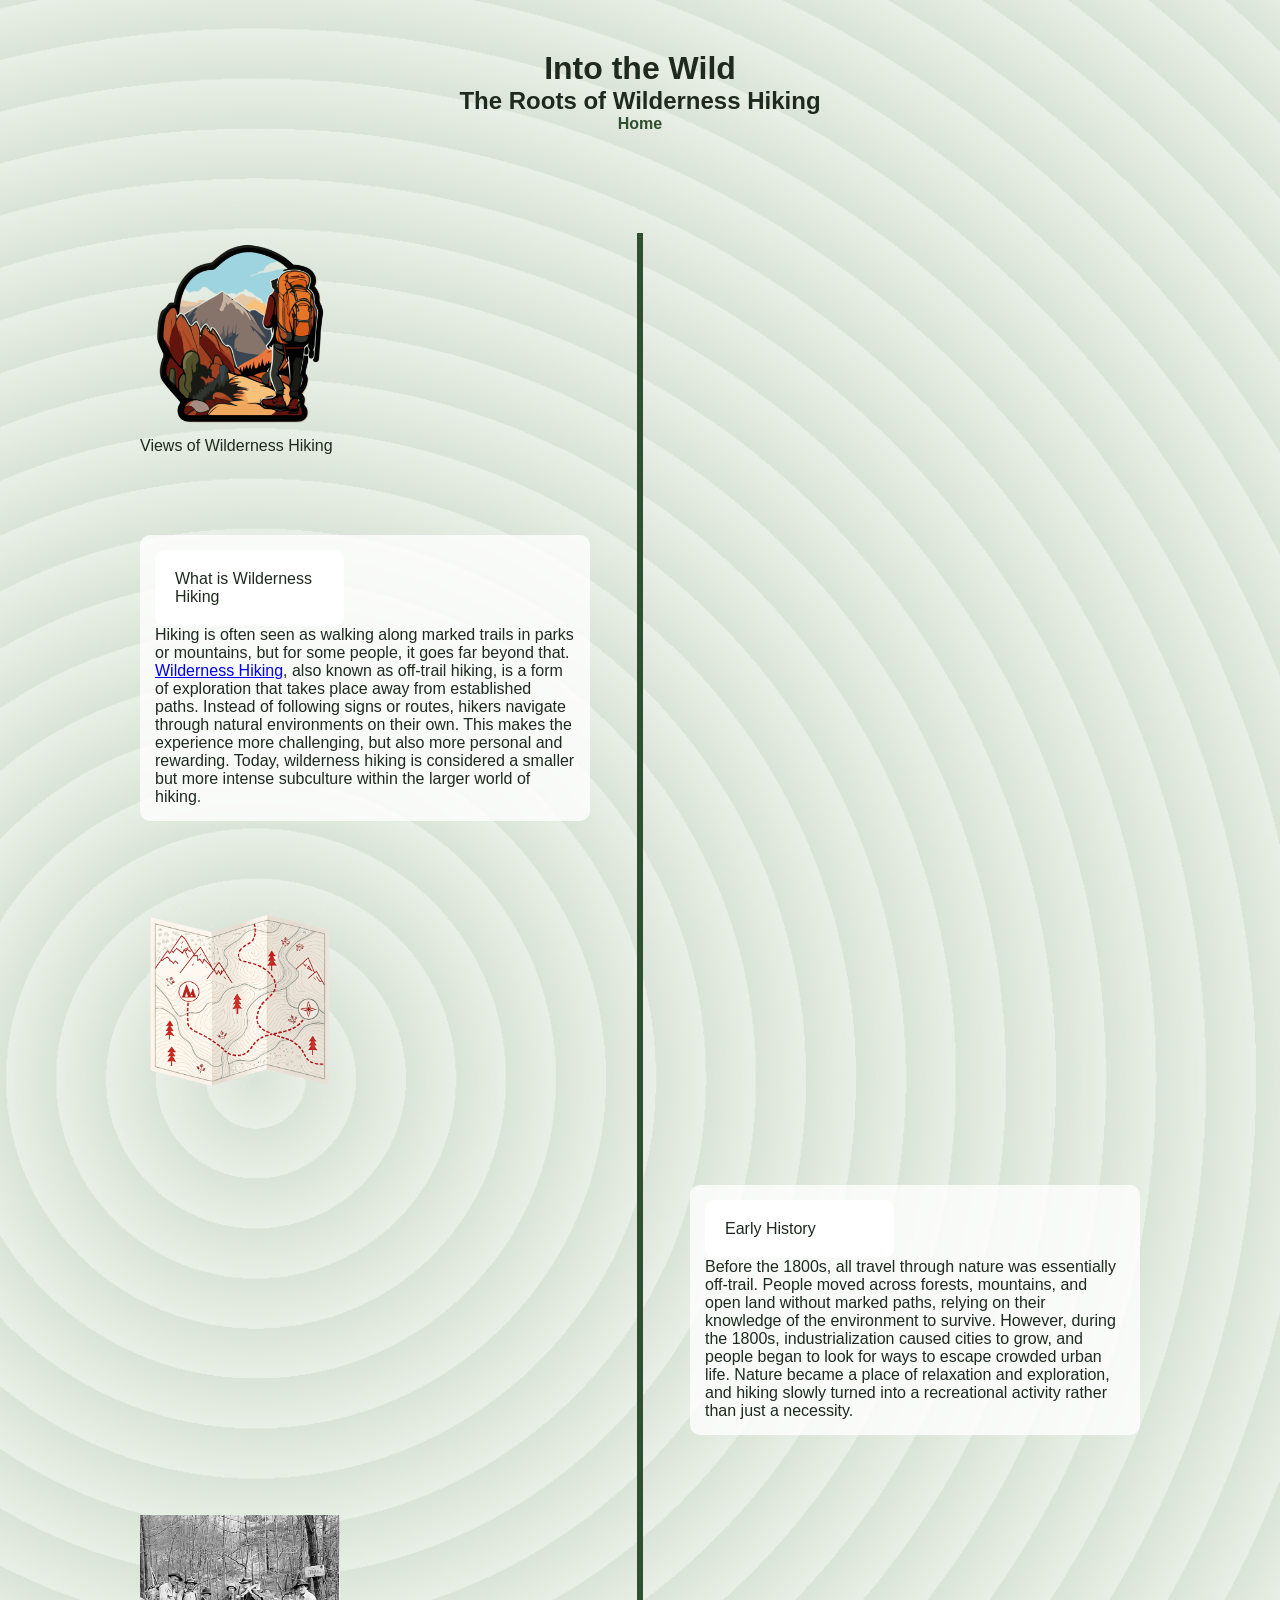
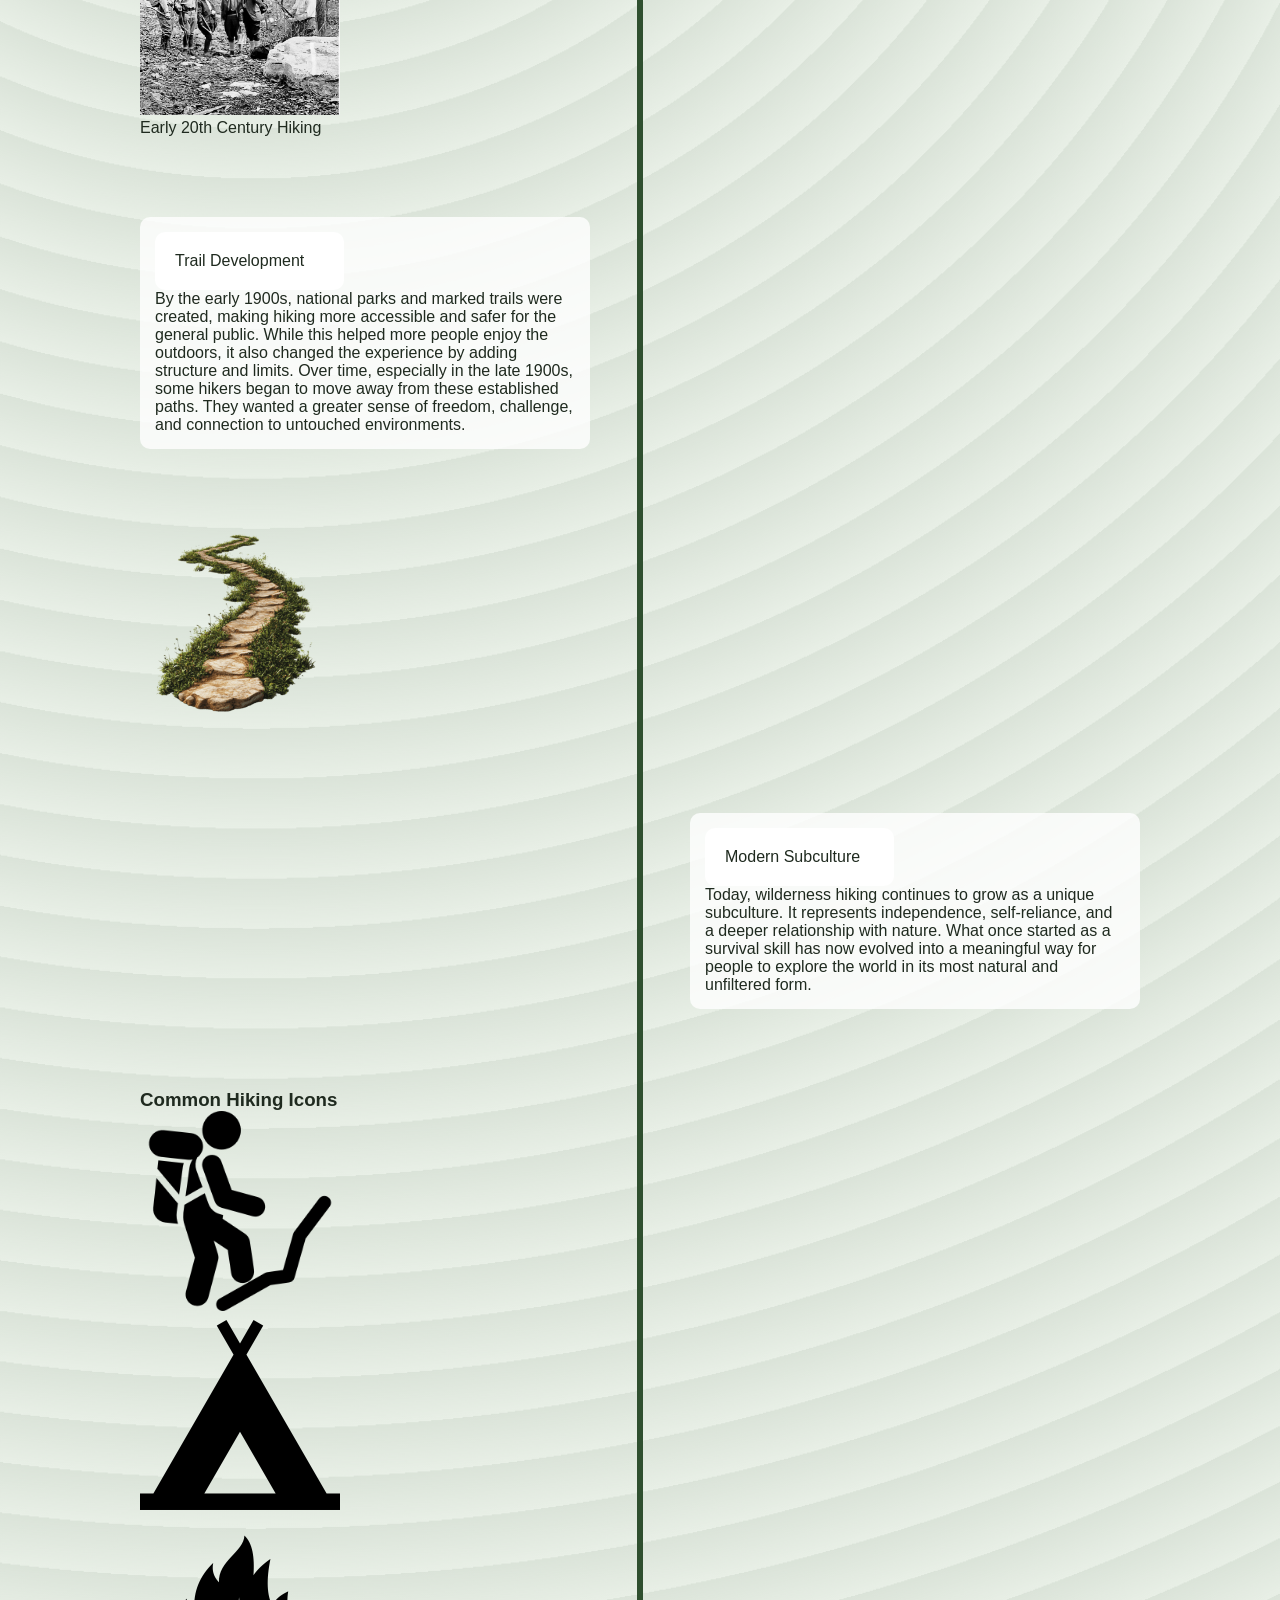
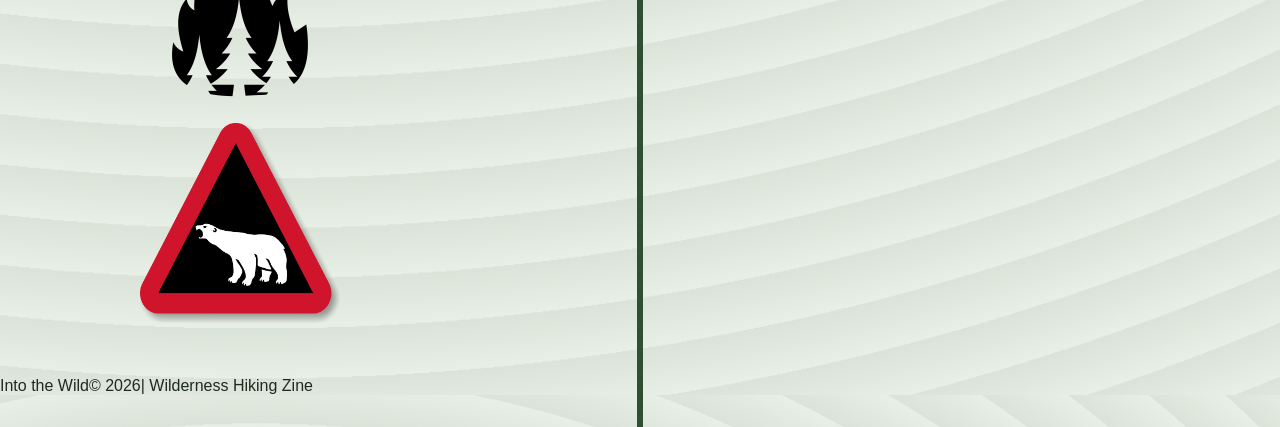
<file: index.html>
<!DOCTYPE html>
<html lang="en">
  <head>
    <meta charset="UTF-8">
    <title>Into the Wild</title>
    <link rel="stylesheet" href="style.css">
  </head>

  <body class="page-intro">

    <header class="site-header">
    <h1>Into the Wild</h1>
    <h2>The Roots of Wilderness Hiking</h2>

    <nav class="site-nav">
    <div class="dropdown">
      <a href="index.html">Home</a>
      <div class="dropdown-content">
        <a href="Section1.html">Mindset</a>
        <a href="Section2.html">Practice</a>
        <a href="Section3.html">Impact</a>
      </div>
      </div>
    </nav>
    </header>

    <main class="intro-section">


    <div class="trail"></div>


    <figure class="image-slot">
    <img src="IntroPageVisualOne.png" width="200" height="200" alt="Description of image">
    <figcaption>Views of Wilderness Hiking</figcaption> </figure>


    <div class="timeline-item left">
    <div class="box">What is Wilderness Hiking</div>
    <p>
    Hiking is often seen as walking along marked trails in parks or mountains, but for some people, it goes far beyond that. <a href="https://www.nationalparks.org/connect/blog/beginners-guide-wilderness-backcountry-hiking-prep">Wilderness Hiking</a>, also known as off-trail hiking, is a form of exploration that takes place away from established paths. Instead of following signs or routes, hikers navigate through natural environments on their own. This makes the experience more challenging, but also more personal and rewarding. Today, wilderness hiking is considered a smaller but more intense subculture within the larger world of hiking.
    </p>
    </div>


    <figure class="image-slot">
    <img src="IntroPageVisualTwo.png" width="200" height="200" alt="Description of image"> </figure>


    <div class="timeline-item right">
    <div class="box">Early History</div>
    <p>
    Before the 1800s, all travel through nature was essentially off-trail. People moved across forests, mountains, and open land without marked paths, relying on their knowledge of the environment to survive. However, during the 1800s, industrialization caused cities to grow, and people began to look for ways to escape crowded urban life. Nature became a place of relaxation and exploration, and hiking slowly turned into a recreational activity rather than just a necessity.
    </p>
    </div>


    <figure class="image-slot">
      <img src="IntroPageImageThree.jpg" width="200" height="200" alt="Description of image">
      <figcaption>Early 20th Century Hiking</figcaption>
    </figure>


      <div class="timeline-item left">
    <div class="box">Trail Development</div>
    <p>
    By the early 1900s, national parks and marked trails were created, making hiking more accessible and safer for the general public. While this helped more people enjoy the outdoors, it also changed the experience by adding structure and limits. Over time, especially in the late 1900s, some hikers began to move away from these established paths. They wanted a greater sense of freedom, challenge, and connection to untouched environments.
    </p>
      </div>

    <figure class="image-slot">
    <img src="IntroPageVisualFour.webp" width="200" height="200" alt="Description of image">
  
    </figure>


    <div class="timeline-item right">
    <div class="box">Modern Subculture</div>
    <p>
    Today, wilderness hiking continues to grow as a unique subculture. It represents independence, self-reliance, and a deeper relationship with nature. What once started as a survival skill has now evolved into a meaningful way for people to explore the world in its most natural and unfiltered form.
    </p>
    </div>

    <h3>Common Hiking Icons</h3>

    <figure class="image-slot">
      <img src="IntroPageIconOne.png" width="200" height="200" alt="Description of image">
    </figure>


    <figure class="image-slot">
      <img src="IntroPageIconTwo.png" width="200" height="200" alt="Description of image">
    </figure>

    <figure class="image-slot">
      <img src="IntroPageIconFour.png" width="200" height="200" alt="Description of image"> </figure>

    <figure class="image-slot">
      <img src="IntroPageIconThree.png" width="200" height="200" alt="Description of image"> </figure>
    </main>

    <footer>
    <p>Into the Wild© 2026| Wilderness Hiking Zine</p>
    </footer>

    <script src="script.js"></script>

  </body>
</html>
</file>
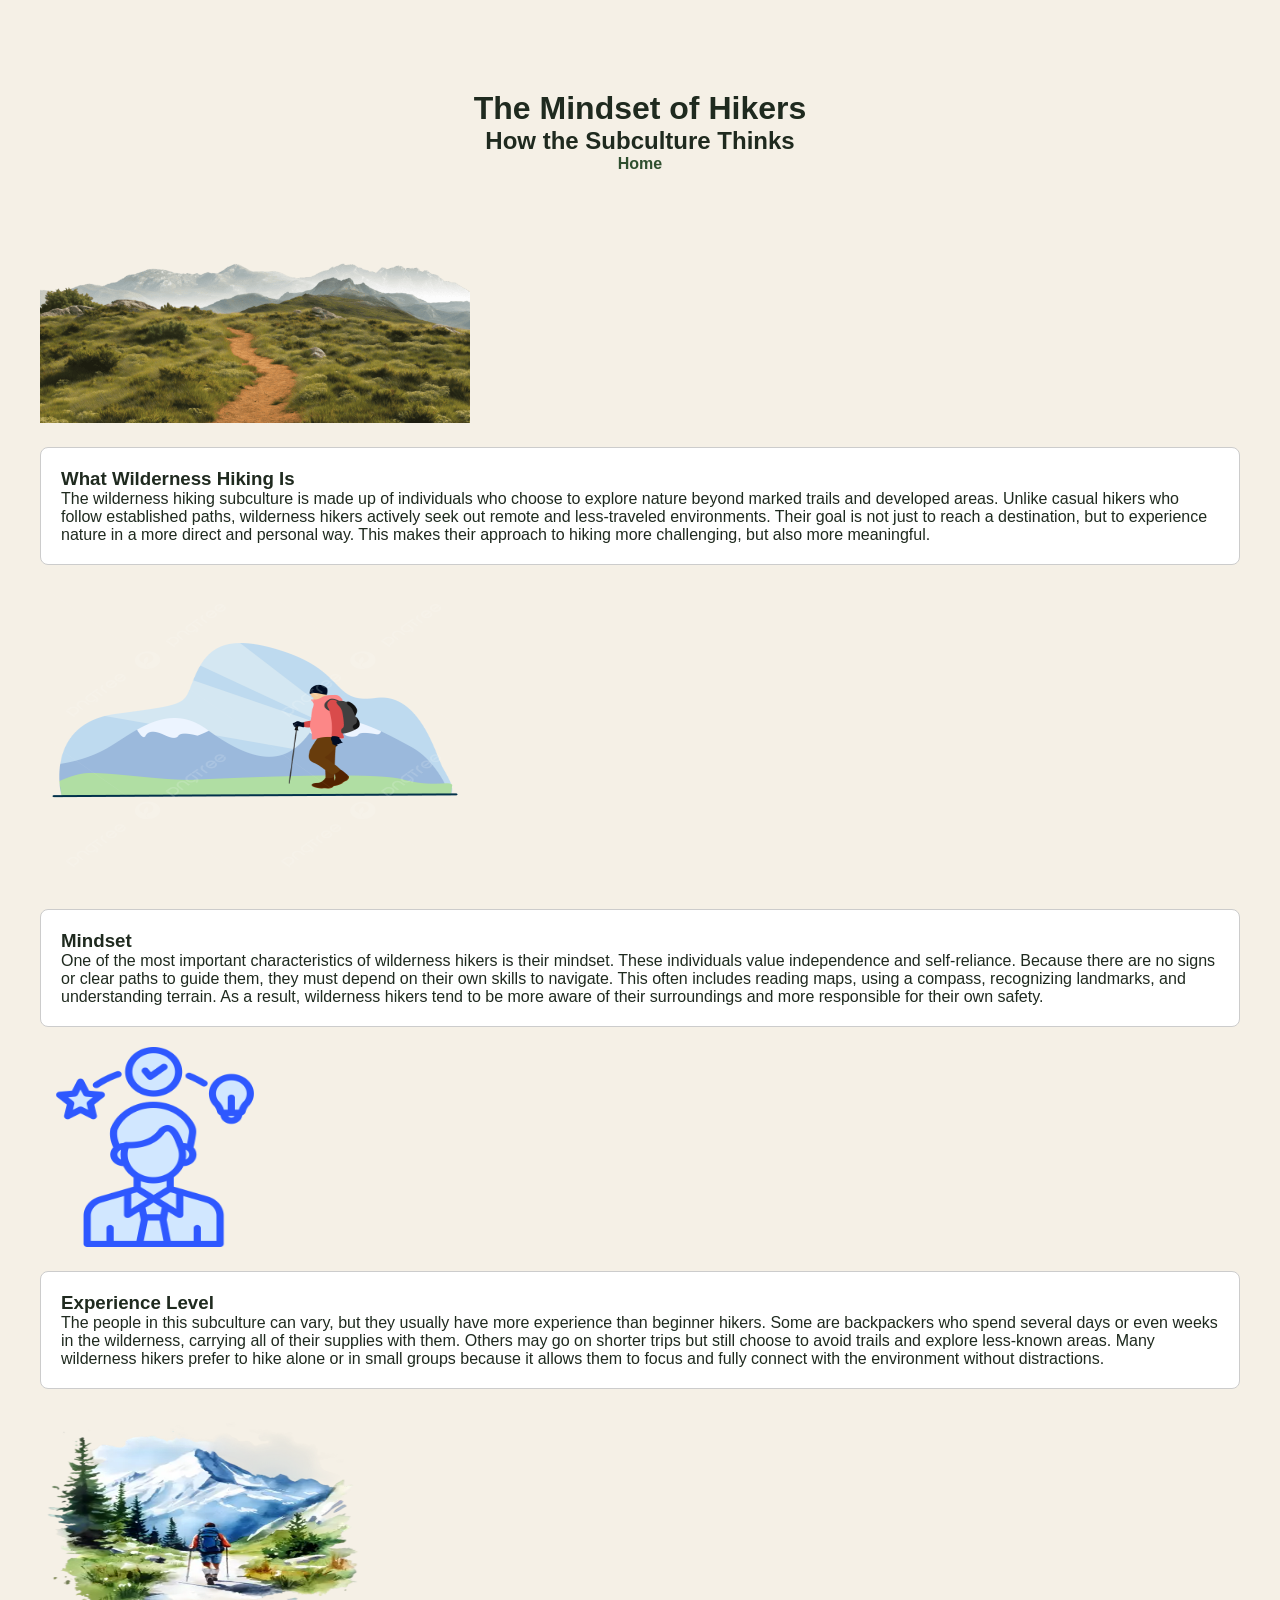
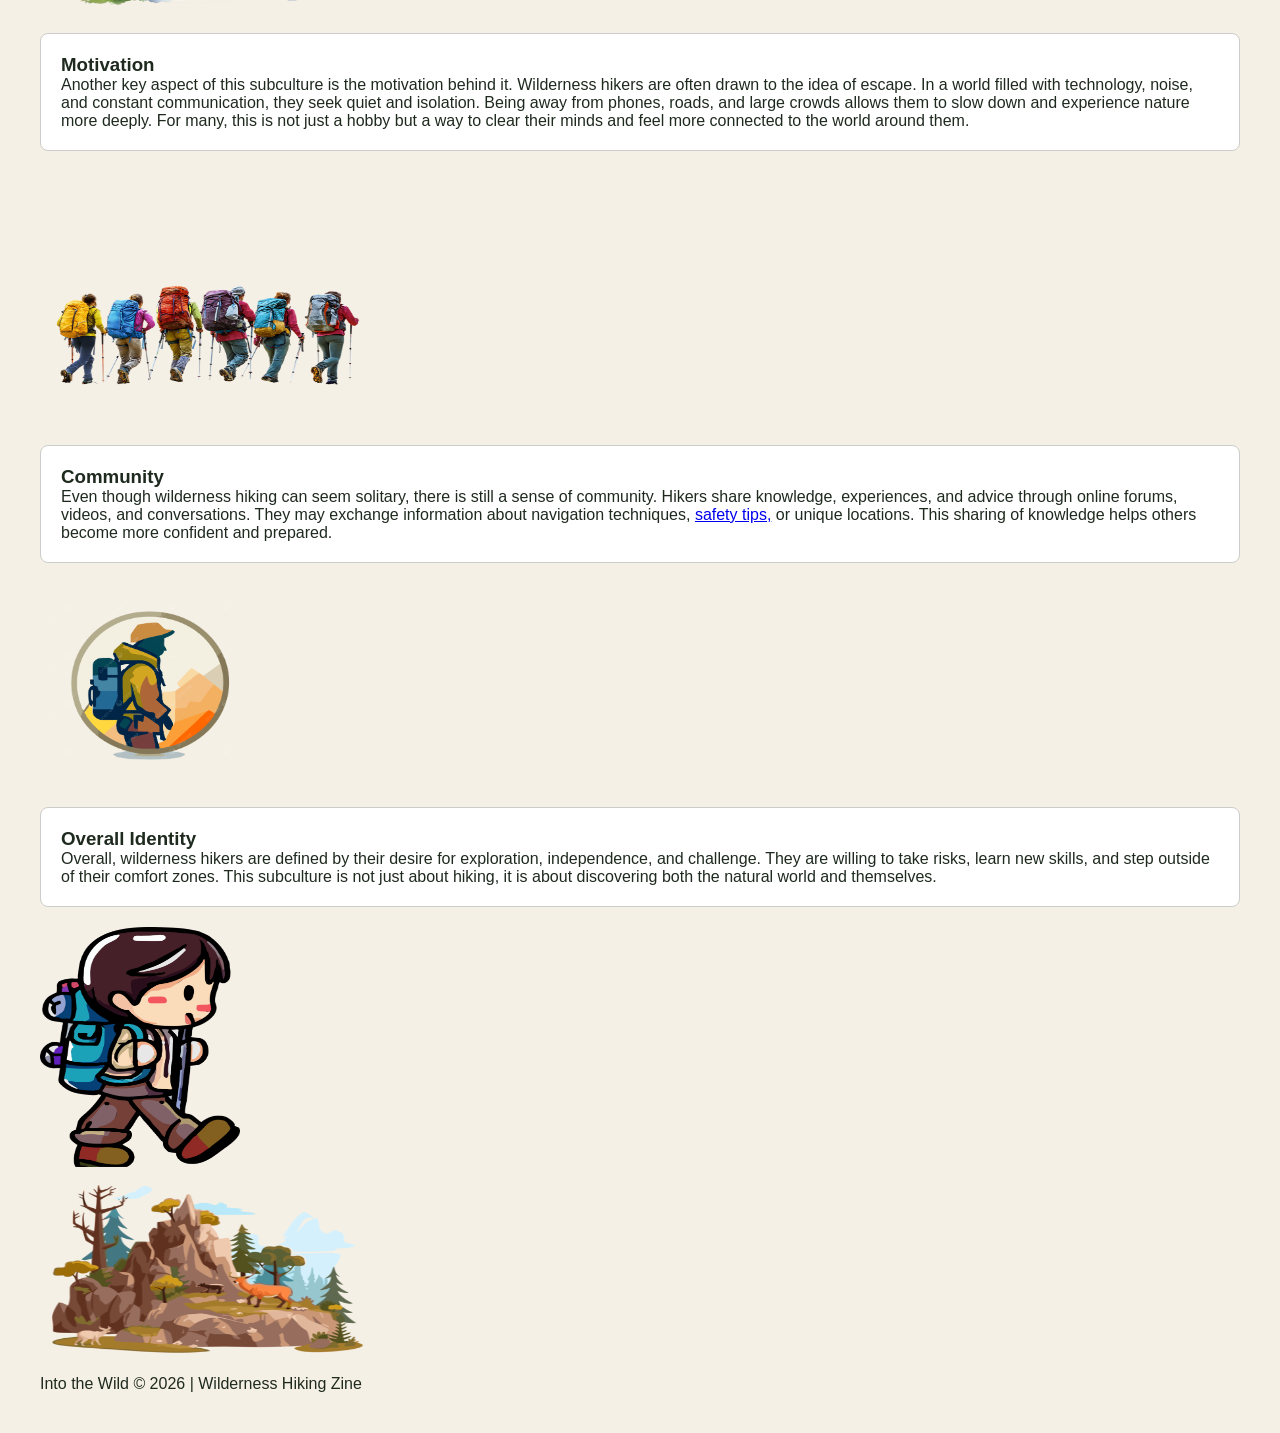
<file: Section1.html>
<!DOCTYPE html>
<html lang="en">
  <head>
    <meta charset="UTF-8">
    <title>The Mindset of Hikers</title>
    <link rel="stylesheet" href="style.css">
  </head>

  <body class="page-paper">

    <header class="site-header">
    <h1>The Mindset of Hikers</h1>
    <h2>How the Subculture Thinks</h2>

    <nav class="site-nav">
    <div class="dropdown">
      <a href="index.html">Home</a>
      <div class="dropdown-content">
        <a href="Section1.html">Overview</a>
        <a href="Section2.html">Practice</a>
        <a href="Section3.html">Impact</a>
      </div>
      </div>
    </nav>
    </header>

    <main>

    <figure class="image-slot">
      <img src="SectionOneImageOne.webp" width="430" height="200" alt="Description of image">
    </figure>

    <section class="card">
    <h3>What Wilderness Hiking Is</h3>
    <p>
    The wilderness hiking subculture is made up of individuals who choose to explore nature beyond marked trails and developed areas. Unlike casual hikers who follow established paths, wilderness hikers actively seek out remote and less-traveled environments. Their goal is not just to reach a destination, but to experience nature in a more direct and personal way. This makes their approach to hiking more challenging, but also more meaningful.
    </p>
      </section>

      <figure class="image-slot">
        <img src="SectionOneVisualOne.png" width="430" height="300" alt="Description of image">
      </figure>

      <section class="card">
    <h3>Mindset</h3>
    <p>
    One of the most important characteristics of wilderness hikers is their mindset. These individuals value independence and self-reliance. Because there are no signs or clear paths to guide them, they must depend on their own skills to navigate. This often includes reading maps, using a compass, recognizing landmarks, and understanding terrain. As a result, wilderness hikers tend to be more aware of their surroundings and more responsible for their own safety.
    </p>
      </section>

      <figure class="image-slot">
      <img src="SectionOneVisualTwo.png" width="230" height="200" alt="Description of image">
    </figure>

      <section class="card">
    <h3>Experience Level</h3>
    <p>
    The people in this subculture can vary, but they usually have more experience than beginner hikers. Some are backpackers who spend several days or even weeks in the wilderness, carrying all of their supplies with them. Others may go on shorter trips but still choose to avoid trails and explore less-known areas. Many wilderness hikers prefer to hike alone or in small groups because it allows them to focus and fully connect with the environment without distractions.
    </p>
      </section>

    <figure class="image-slot">
        <img src="SectionOneImageTwo.webp" width="330" height="200" alt="Description of image">
    </figure>

    <section class="card">
    <h3>Motivation</h3>
    <p>
    Another key aspect of this subculture is the motivation behind it. Wilderness hikers are often drawn to the idea of escape. In a world filled with technology, noise, and constant communication, they seek quiet and isolation. Being away from phones, roads, and large crowds allows them to slow down and experience nature more deeply. For many, this is not just a hobby but a way to clear their minds and feel more connected to the world around them.
    </p>
    </section>

    <figure class="image-slot">
        <img src="SectionOneImageThree.png" width="330" height="250" alt="Description of image">
    </figure>

    <section class="card">
    <h3>Community</h3>
    <p>
    Even though wilderness hiking can seem solitary, there is still a sense of community. Hikers share knowledge, experiences, and advice through online forums, videos, and conversations. They may exchange information about navigation techniques, <a href="https://bearfoottheory.com/hiking-safety-tips/">safety tips,</a> or unique locations. This sharing of knowledge helps others become more confident and prepared.
    </p>
    </section>

      <figure class="image-slot">
        <img src="SectionOneVisualThree.png" width="220" height="200" alt="Description of image">
    </figure>

    <section class="card">
  <h3>Overall Identity</h3>
  <p>
    Overall, wilderness hikers are defined by their desire for exploration, independence, and challenge. They are willing to take risks, learn new skills, and step outside of their comfort zones. This subculture is not just about hiking, it is about discovering both the natural world and themselves.
    </p>
    </section>

    <figure class="image-slot">
        <img src="SectionOneVisualFour.webp" width="200" height="240" alt="Description of image">
    </figure>
      <figure class="image-slot">
        <img src="SectionOneVisualFive.png" width="330" height="200" alt="Description of image">
    </figure>

    </main>

    <footer class="site-footer">
      <p>Into the Wild © 2026 | Wilderness Hiking Zine</p>
    </footer>

    <script src="script.js"></script>

  </body>
</html>
</file>
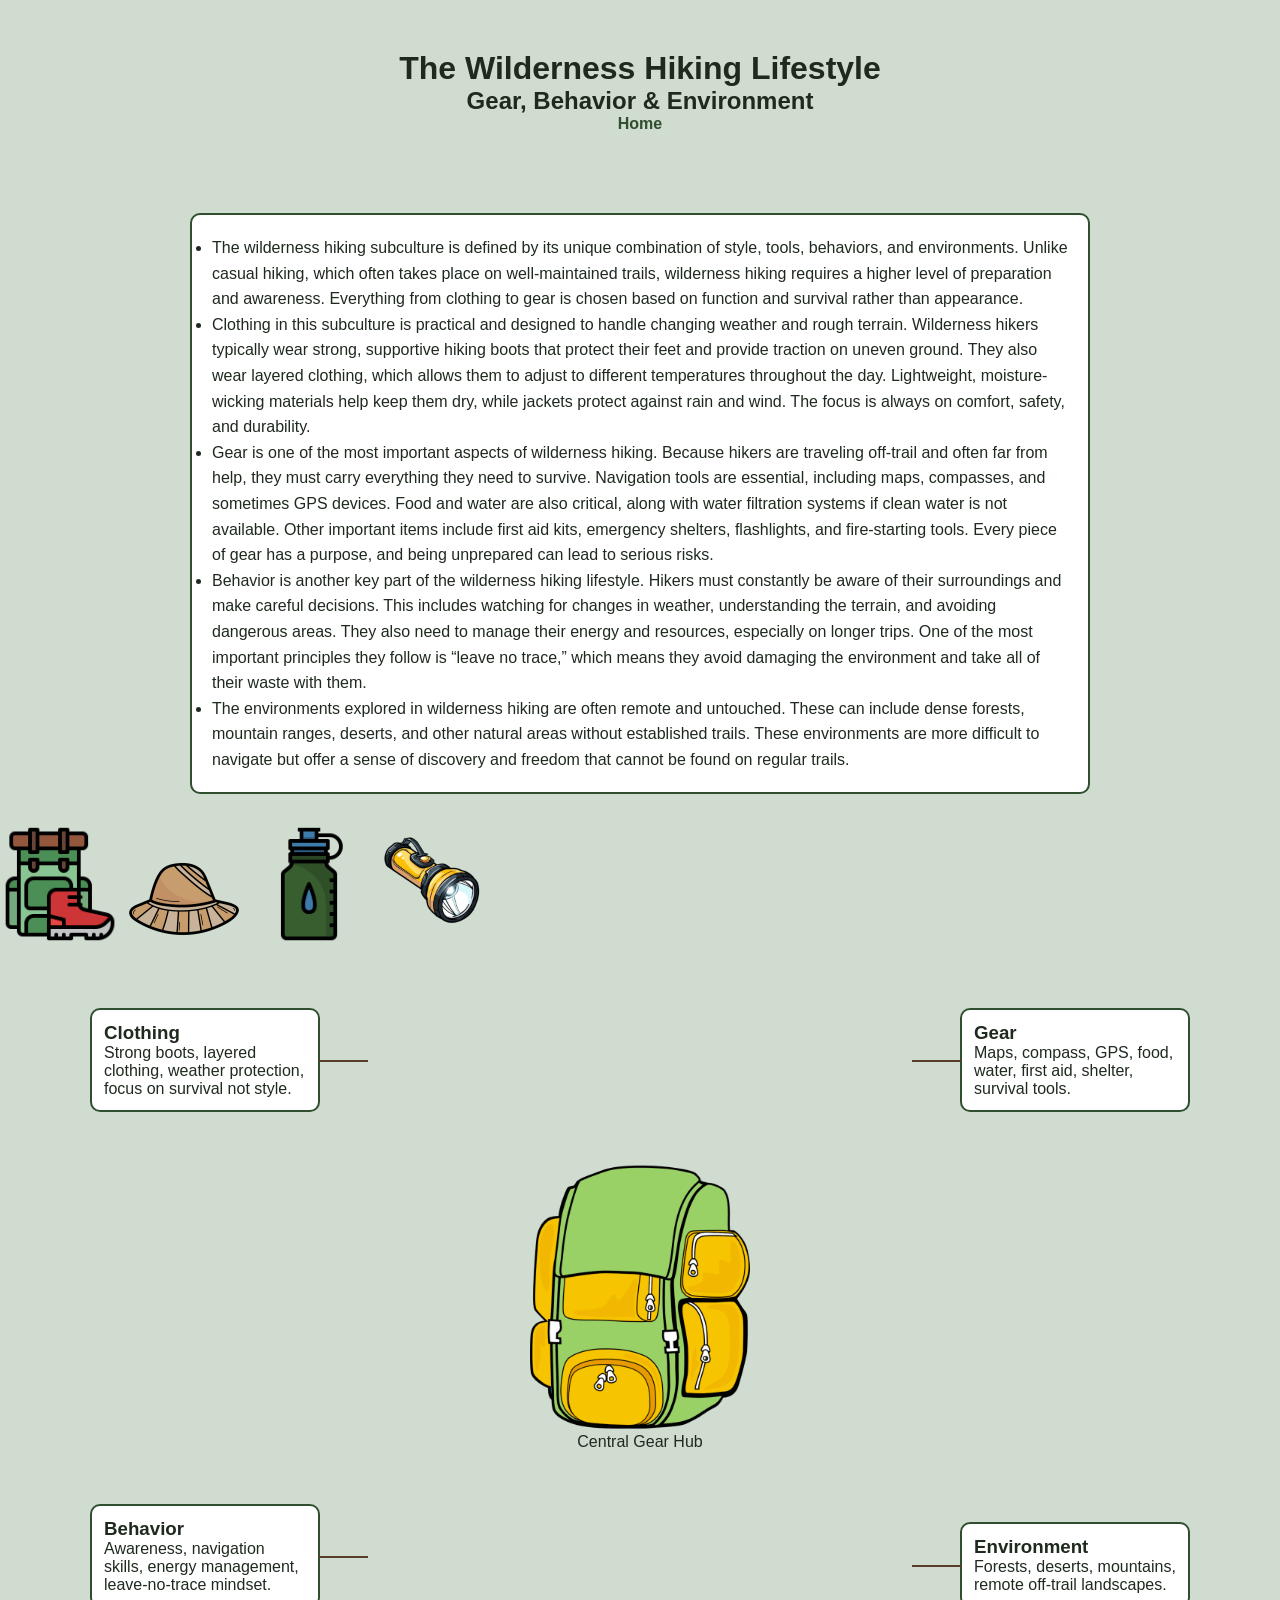
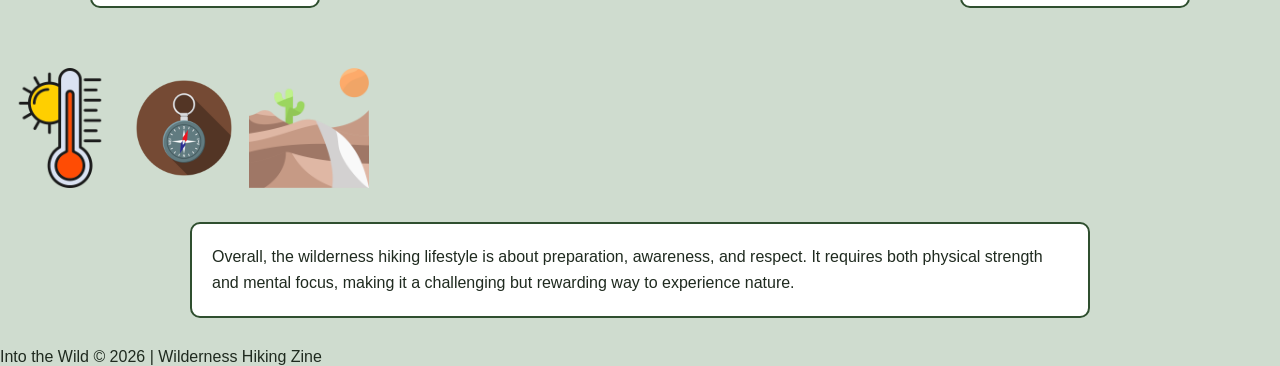
<file: Section2.html>
<!DOCTYPE html>
<html lang="en">
  <head>
    <meta charset="UTF-8">
    <title>The Wilderness Hiking Lifestyle</title>
    <link rel="stylesheet" href="style.css">
  </head>

  <body class="page-backpack">

    <header class="site-header">
    <h1>The Wilderness Hiking Lifestyle</h1>
    <h2>Gear, Behavior & Environment</h2>

    <nav class="site-nav">
      <div class="dropdown">
        <a href="index.html">Home</a>
        <div class="dropdown-content">
          <a href="Section1.html">Overview</a>
          <a href="Section2.html">Practice</a>
          <a href="Section3.html">Impact</a>
        </div>
      </div>
    </nav>
    </header>

    <main>


    <section class="intro-box">
      <ul>
        <li>The wilderness hiking subculture is defined by its unique combination of style, tools, behaviors, and environments. Unlike casual hiking, which often takes place on well-maintained trails, wilderness hiking requires a higher level of preparation and awareness. Everything from clothing to gear is chosen based on function and survival rather than appearance.</li>

     <li> Clothing in this subculture is practical and designed to handle changing weather and rough terrain. Wilderness hikers typically wear strong, supportive hiking boots that protect their feet and provide traction on uneven ground. They also wear layered clothing, which allows them to adjust to different temperatures throughout the day. Lightweight, moisture-wicking materials help keep them dry, while jackets protect against rain and wind. The focus is always on comfort, safety, and durability.</li>

      <li>Gear is one of the most important aspects of wilderness hiking. Because hikers are traveling off-trail and often far from help, they must carry everything they need to survive. Navigation tools are essential, including maps, compasses, and sometimes GPS devices. Food and water are also critical, along with water filtration systems if clean water is not available. Other important items include first aid kits, emergency shelters, flashlights, and fire-starting tools. Every piece of gear has a purpose, and being unprepared can lead to serious risks.</li>

      <li>Behavior is another key part of the wilderness hiking lifestyle. Hikers must constantly be aware of their surroundings and make careful decisions. This includes watching for changes in weather, understanding the terrain, and avoiding dangerous areas. They also need to manage their energy and resources, especially on longer trips. One of the most important principles they follow is “leave no trace,” which means they avoid damaging the environment and take all of their waste with them.</li>

      <li>The environments explored in wilderness hiking are often remote and untouched. These can include dense forests, mountain ranges, deserts, and other natural areas without established trails. These environments are more difficult to navigate but offer a sense of discovery and freedom that cannot be found on regular trails.</li>
        </ul>
    </section>


    <div class="visual-row intro-visuals">

      <img src="SectionTwoVisualOne.png" width=120 alt="Visual 1">
      <img src="SectionTwoVisualTwo.png" width=120 alt="Visual 2">
      <img src="SectionTwoVisualThree.png" width=120 alt="Visual 3">
      <img src="SectionTwoVisualFour.png" width=120 alt="Visual 4">

    </div>



    <section class="backpack-area">

    <div class="pointer top-left">
    <h3>Clothing</h3>
    <p>Strong boots, layered clothing, weather protection, focus on survival not style.</p>
    </div>

    <div class="pointer top-right">
      <h3>Gear</h3>
      <p>Maps, compass, GPS, food, water, first aid, shelter, survival tools.</p>
    </div>

    <div class="pointer bottom-left">
      <h3>Behavior</h3>
      <p>Awareness, navigation skills, energy management, leave-no-trace mindset.</p>
    </div>

    <div class="pointer bottom-right">
      <h3>Environment</h3>
      <p>Forests, deserts, mountains, remote off-trail landscapes.</p>
    </div>
    
    <div class="backpack-center">
    <img src="SectionTwoBackpackMain.png" alt="Backpack">
    <p>Central Gear Hub</p>
  </div>

      </section>
 
  
      <div class="visual-row backpack-visuals">

       <img src="SectionTwoVisualFive.png" width=120 alt="Visual 1">
      <img src="SectionTwoVisualSix.png" width=120 alt="Visual 2">
      <img src="SectionTwoVisualSeven.png" width=120 alt="Visual 3">
  
    </div>

    <section class="outro-box">
      Overall, the wilderness hiking lifestyle is about preparation, awareness, and respect. It requires both physical strength and mental focus, making it a challenging but rewarding way to experience nature.
    </section>

    </main>

    <footer class="site-footer">
    <p>Into the Wild © 2026 | Wilderness Hiking Zine</p>
    </footer>

  </body>
</html>
</file>
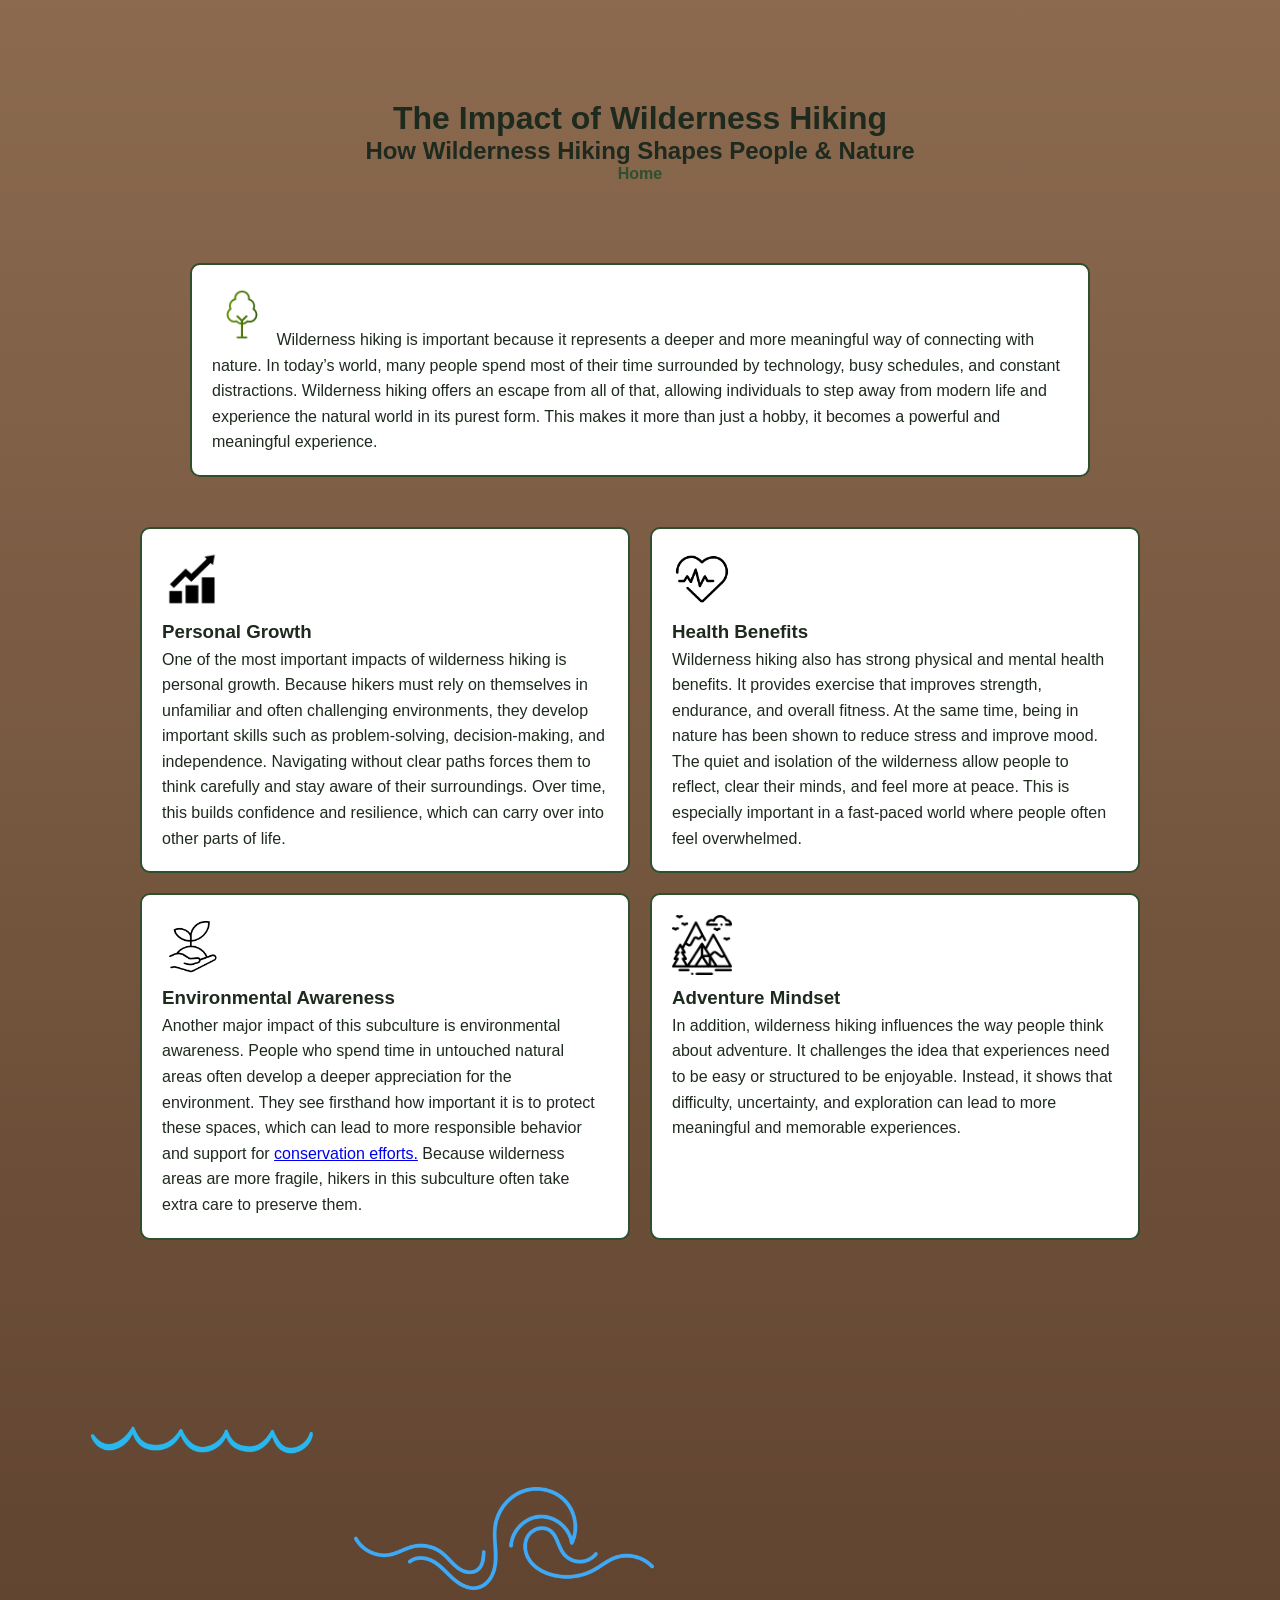
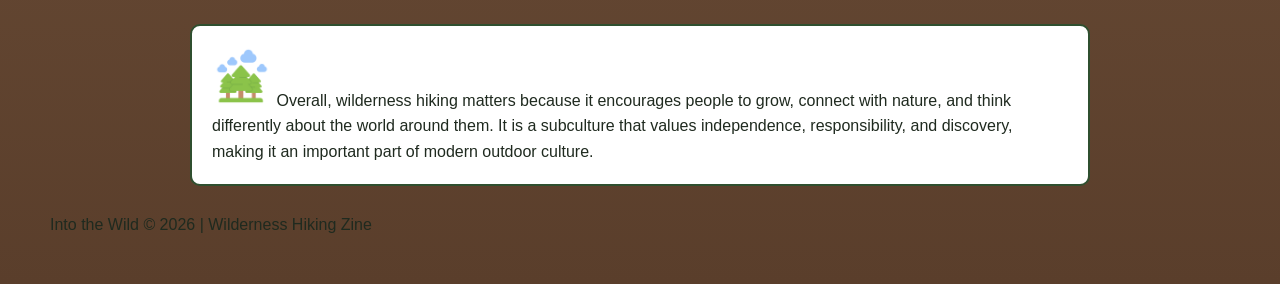
<file: Section3.html>
<!DOCTYPE html>
<html lang="en">
  <head>
    <meta charset="UTF-8">
    <title>The Impact of Wilderness Hiking</title>
    <link rel="stylesheet" href="style.css">
  </head>

  <body class="page-impact">

      <header class="site-header">
      <h1>The Impact of Wilderness Hiking</h1>
      <h2>How Wilderness Hiking Shapes People & Nature</h2>

    <nav class="site-nav">
      <div class="dropdown">
        <a href="index.html">Home</a>
        <div class="dropdown-content">
          <a href="Section1.html">Overview</a>
          <a href="Section2.html">Practice</a>
          <a href="Section3.html">Impact</a>
        </div>
        </div>
      </nav>
    </header>

    <main>


      <section class="impact-box">

  
    <img src="SectionThreeIconOne.png" width="60" alt="Impact Visual 1">

      Wilderness hiking is important because it represents a deeper and more meaningful way of connecting with nature. In today’s world, many people spend most of their time surrounded by technology, busy schedules, and constant distractions. Wilderness hiking offers an escape from all of that, allowing individuals to step away from modern life and experience the natural world in its purest form. This makes it more than just a hobby, it becomes a powerful and meaningful experience.
    </section>


    <section class="impact-grid">

    <div class="impact-card">

    
    <img src="SectionThreeIconTwo.png" width="60" alt="Impact Visual 2">

      <h3>Personal Growth</h3>
      One of the most important impacts of wilderness hiking is personal growth. Because hikers must rely on themselves in unfamiliar and often challenging environments, they develop important skills such as problem-solving, decision-making, and independence. Navigating without clear paths forces them to think carefully and stay aware of their surroundings. Over time, this builds confidence and resilience, which can carry over into other parts of life.
    </div>

    <div class="impact-card">

   
    <img src="SectionThreeIconThree.png" width="60" alt="Impact Visual 3">

      <h3>Health Benefits</h3>
      Wilderness hiking also has strong physical and mental health benefits. It provides exercise that improves strength, endurance, and overall fitness. At the same time, being in nature has been shown to reduce stress and improve mood. The quiet and isolation of the wilderness allow people to reflect, clear their minds, and feel more at peace. This is especially important in a fast-paced world where people often feel overwhelmed.
    </div>

    <div class="impact-card">

   
    <img src="SectionThreeIconFour.png" width="60" alt="Impact Visual 4">

    <h3>Environmental Awareness</h3>
      Another major impact of this subculture is environmental awareness. People who spend time in untouched natural areas often develop a deeper appreciation for the environment. They see firsthand how important it is to protect these spaces, which can lead to more responsible behavior and support for <a href="https://www.worldwildlife.org/our-work/wildlife/">conservation efforts.</a> Because wilderness areas are more fragile, hikers in this subculture often take extra care to preserve them.
    </div>

    <div class="impact-card">

    
    <img src="SectionThreeIconFive.png" width="60" alt="Impact Visual 5">

    <h3>Adventure Mindset</h3>
      In addition, wilderness hiking influences the way people think about adventure. It challenges the idea that experiences need to be easy or structured to be enjoyable. Instead, it shows that difficulty, uncertainty, and exploration can lead to more meaningful and memorable experiences.
    </div>

    </section>


      <img class="impact-inline" src="SectionThreeVisualOne.webp" width="300" alt="Impact Visual 6">


      <img class="impact-inline" src="SectionThreeVisualTwo.webp" width="300" alt="Impact Visual 7">


    <section class="impact-box">

 
      <img src="SectionThreeImageOne.png" width="60" alt="Impact Visual 8">

      Overall, wilderness hiking matters because it encourages people to grow, connect with nature, and think differently about the world around them. It is a subculture that values independence, responsibility, and discovery, making it an important part of modern outdoor culture.
    </section>

    </main>

    <footer class="site-footer">
      <p>Into the Wild © 2026 | Wilderness Hiking Zine</p>
    </footer>

  </body>
</html>
</file>
<file: style.css>
* {
  margin: 0;
  padding: 0;
  box-sizing: border-box;
}

:root {
  --forest: #2f4f2f;
  --earth: #5a3e2b;
  --paper: #f5f0e6;
  --sky: #dbe7d0;
}


body {
  font-family: Arial, sans-serif;
  color: #1f2a1f;
}


.site-header {
  text-align: center;
  padding: 50px 20px;
}

.site-nav a {
  margin: 0 10px;
  text-decoration: none;
  color: var(--forest);
  font-weight: bold;
}


.page-intro {
  background:
    repeating-radial-gradient(circle at 20% 30%, rgba(60,90,60,0.08), transparent 50px),
    #e8efe6;
}

.intro-section {
  position: relative;
  max-width: 1100px;
  margin: auto;
  padding: 50px;
}

.trail {
  position: absolute;
  left: 50%;
  width: 6px;
  height: 100%;
  background: var(--forest);
  transform: translateX(-50%);
}

.timeline-item {
  width: 45%;
  margin: 80px 0;
  background: rgba(255,255,255,0.8);
  padding: 15px;
  border-radius: 10px;
}

.left { left: 0; position: relative; }
.right { left: 55%; position: relative; }


.page-paper {
  background: var(--paper);
  padding: 40px;
}

.card {
  background: white;
  padding: 20px;
  margin: 20px 0;
  border: 1px solid #ccc;
  border-radius: 8px;
}




.page-impact {
  background: linear-gradient(to right, #eaeaea, #dbe7d0);
  padding: 50px;
}

.compare {
  display: flex;
  justify-content: space-between;
  gap: 20px;
}

.box {
  width: 45%;
  background: white;
  padding: 20px;
  border-radius: 10px;
}


.visual {
  margin: 20px 0;
}

.visual img {
  width: 100%;
  max-width: 400px;
}

.float-img {
  float: right;
  width: 200px;
  margin: 10px;
}


.dropdown {
  position: relative;
  display: inline-block;
}

.dropdown-content {
  display: none;
  position: absolute;
  background: white;
  border: 1px solid #ccc;
}

.dropdown:hover .dropdown-content {
  display: block;
}


.card {
  opacity: 0;
  transform: translateY(20px);
  transition: 0.5s;
}


.page-backpack .intro-block,
.page-backpack .outro-block {
  opacity: 0;
  transform: translateY(20px);
  transition: 0.5s;
}


.page-backpack .intro-block.show,
.page-backpack .outro-block.show {
  opacity: 1;
  transform: translateY(0);
}


.page-backpack {
  background: #cfdccf; 
}

.intro-box,
.outro-box {
  max-width: 900px;
  margin: 30px auto;
  background: white;
  padding: 20px;
  border-radius: 10px;
  border: 2px solid #2f4f2f;
  line-height: 1.6;
}


.backpack-area {
  position: relative;
  max-width: 1100px;
  height: 600px;
  margin: 60px auto;
}


.backpack-center {
  position: absolute;
  top: 50%;
  left: 50%;
  transform: translate(-50%, -50%);
  text-align: center;
}

.backpack-center img {
  width: 220px;
}


.pointer {
  position: absolute;
  width: 230px;
  background: white;
  border: 2px solid #2f4f2f;
  padding: 12px;
  border-radius: 10px;
}


.top-left { top: 0; left: 0; }
.top-right { top: 0; right: 0; }
.bottom-left { bottom: 0; left: 0; }
.bottom-right { bottom: 0; right: 0; }


.pointer::after {
  content: "";
  position: absolute;
  width: 50px;
  height: 2px;
  background: #5a3e2b;
}

.top-left::after { right: -50px; top: 50%; }
.top-right::after { left: -50px; top: 50%; }
.bottom-left::after { right: -50px; top: 50%; }
.bottom-right::after { left: -50px; top: 50%; }



.page-impact {
  background: linear-gradient(
    to bottom,
    #8b6a4f,
    var(--earth)
  );
}


.impact-box {
  max-width: 900px;
  margin: 30px auto;
  background: white;
  padding: 20px;
  border-radius: 10px;
  border: 2px solid #2f4f2f;
  line-height: 1.6;
}


.impact-grid {
  max-width: 1000px;
  margin: 50px auto;
  display: grid;
  grid-template-columns: 1fr 1fr;
  gap: 20px;
}


.impact-card {
  background: white;
  padding: 20px;
  border-radius: 10px;
  border: 2px solid #2f4f2f;
  line-height: 1.6;
}
</file>
